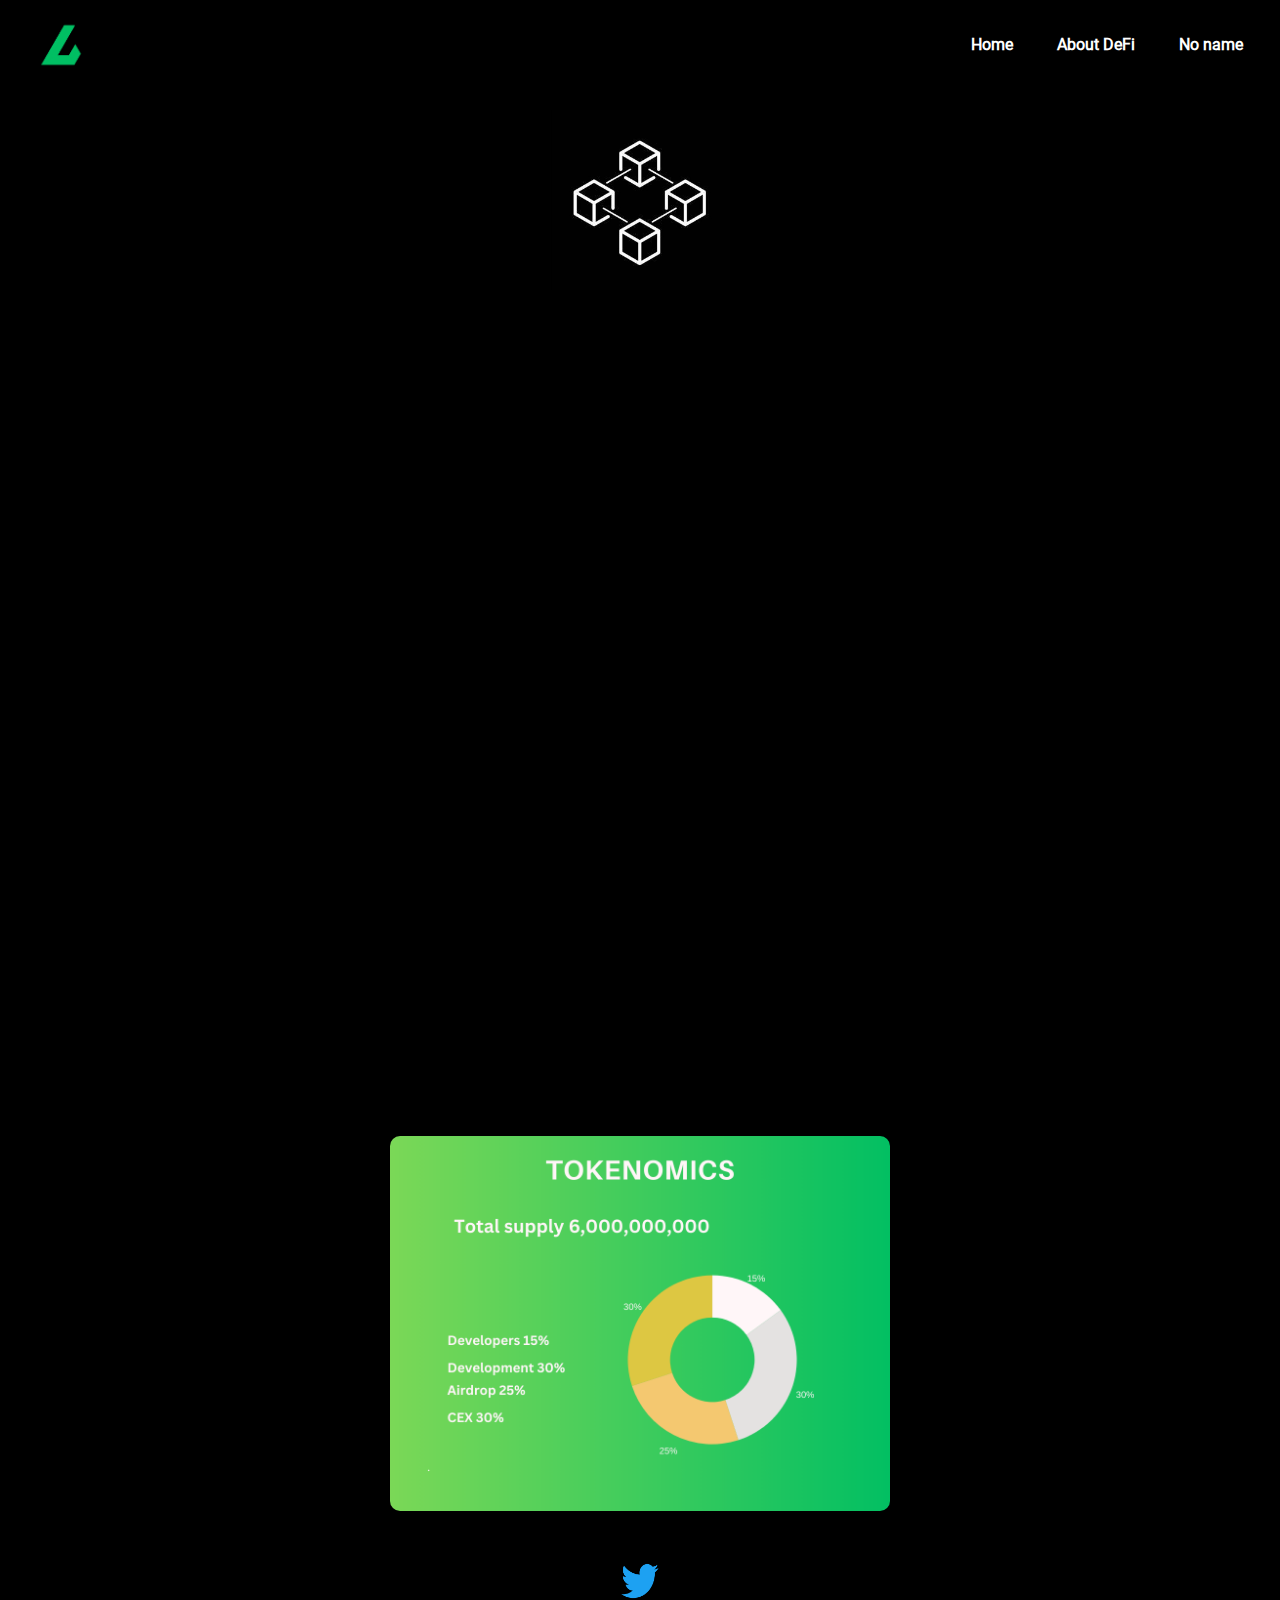
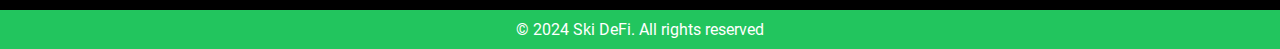
<file: index.html>
<!DOCTYPE html>
<html lang="en">
<head>
    <meta charset="UTF-8">
    <meta name="viewport" content="width=device-width, initial-scale=1.0">
    <link rel="stylesheet" href="./style.css">
    <link rel="shortcut icon" href="./assets/20240222_235633_0000.png" />
    <title>SKI DEFI</title>
</head>
<body>
    <!-- <video autoplay="true"  src="./assets/pub.mp4"  ></video>
    <div class="pub">
    </div> -->
    <header>
        <div class="logo-container">
            <a href="#" class="home-link">
                <img src="./assets/20240222_235633_0000.png" alt="logo" class="logo">
                <!-- <p>Ski DeFi</p> -->
            </a>
        </div>
        <div class="side-btn">
            <div class="f"></div>
            <div class="s"></div>
            <div class="e"></div>
        </div>
        <nav class="nav hd">
            <ul>
                <li><a href="#">Home</a></li>
                <li><a href="./about.html">About DeFi</a></li>
                <li><a href="#undefined">No name</a></li>
            </ul>
        </nav>
    </header>

    <div class="pres">
        <!-- <div class="cont">
            <p class="pres-txt ">The Decentralized Money Of the future</p>
        </div> -->

        <!-- <div class="p-c">
            <img src="./assets/image.jpg" alt="">
        </div> -->
    </div>


    <div class="rotate">
        <img src="./assets/IMG_20240224_131040.jpg" alt="">
    </div>


    <!-- <div class="infos">
        <p class="inf-1">Features</p>
        <p class="inf-2">The Ice project has been imagined to bring back trust in digital assets and deliver a true sense of community for users who don’t have the financial resources to mine Bitcoin or are simply too late to enter the game.</p>
    </div> -->


    <div class="features reveal fade-right">
        <div class="f-block">
            <p class="desc-t">Token Description and Usage within the Ecosystem</p>
            <p class="desc-f">Ski Token serves as the financial backbone of the Ski DeFi ecosystem, being utilized as the primary means of payment for transaction, lending, and governance fees. Additionally, it is distributed via airdrops to reward community participation and encourage ongoing engagement.</p>
        </div>
        <div class="f-block">
            <p class="desc-t">Strategic Token Distribution</p>
            <p class="desc-f">The distribution of Ski Token is meticulously planned to support the development and growth of the ecosystem. This allocation includes provisions for community airdrops, project development and partnerships, as well as reserves for the development team and centralized exchanges.</p>
            
        </div>
    </div>


    <!-- <div class="join">
        <p>Join us on</p>
        <div>
            <a href="" class="join-link"><img src="./assets/download1.png" alt=""></a>
            <a href="" class="join-link"><img src="./assets/telegram.png" alt=""></a>
        </div>
        
        
        <div>
            <a href="" class="join-link"><img src="./assets/tiktok.png" alt=""></a>
            <a href="" class="join-link"><img src="./assets/yt1.png" alt=""></a>
            <a href="" class="join-link"><img src="./assets/linkdedin.png" alt=""></a>
        </div>
    </div> -->


    <div class="chart">
        <img src="./assets/chart.png" alt="" srcset="">
    </div>
    <footer>
        <a href="https://x.com/Ski_DeFi?t=_SH1TO3sG0S1eXc9M3GQEw&s=09" target="_blank" class="join-link twitter"><img src="./assets/twitter2.png" alt=""></a>
        <p>&copy; 2024 Ski DeFi. All rights reserved</p>
    </footer>
    

    <script src="./script.js"></script>
</body>
</html>
</file>
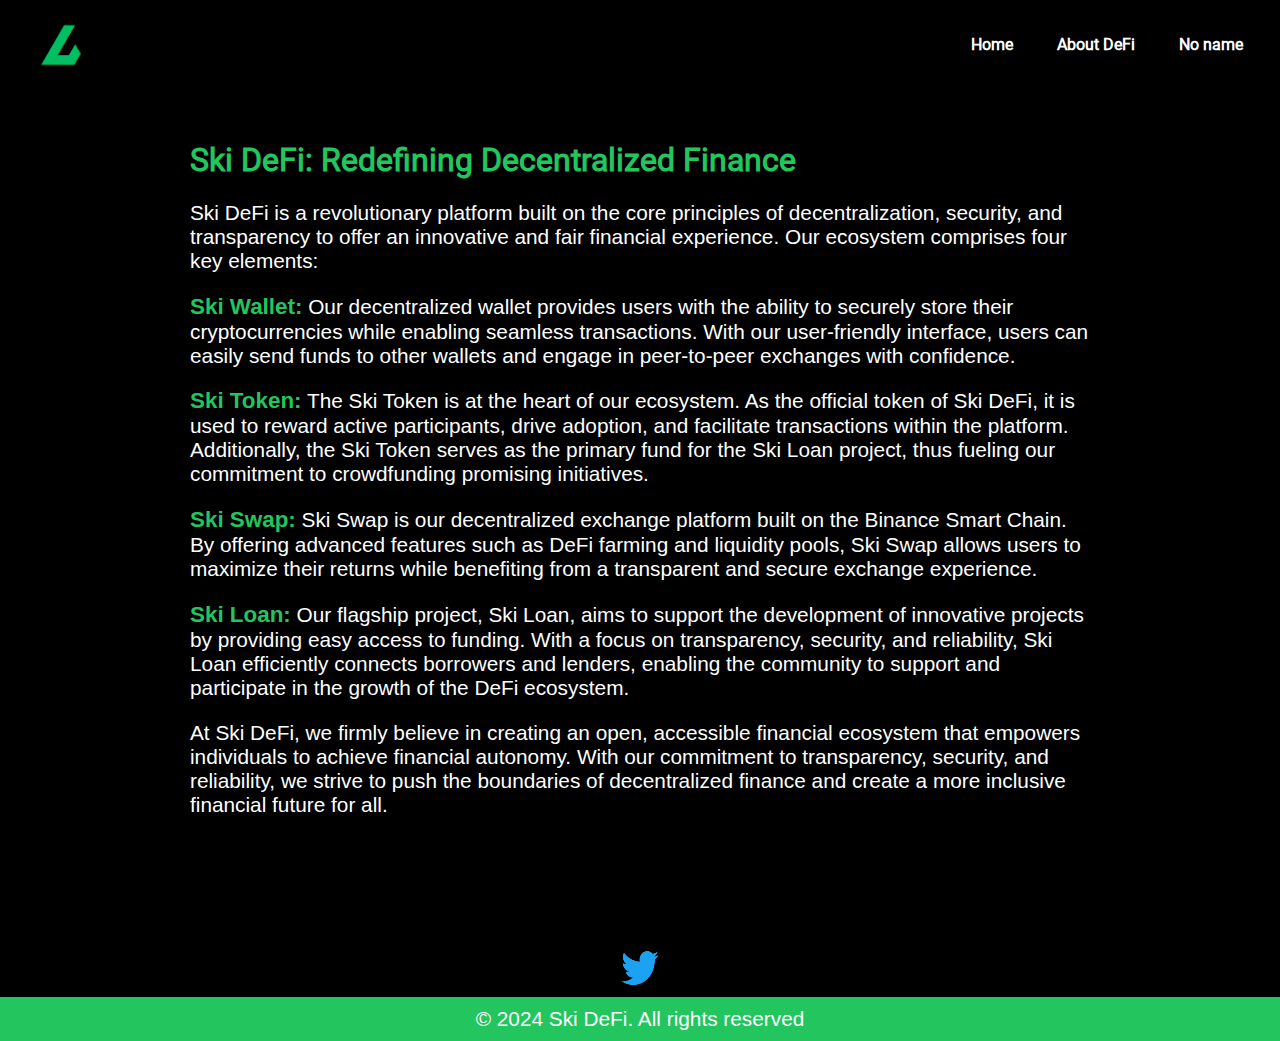
<file: about.html>
<!DOCTYPE html>
<html lang="en">
<head>
    <meta charset="UTF-8">
    <meta name="viewport" content="width=device-width, initial-scale=1.0">
    <link rel="stylesheet" href="./style.css">
    <link rel="stylesheet" href="./about.css">
    <link rel="shortcut icon" href="./assets/20240222_235633_0000.png" />
    <title>SKI DEFI</title>
</head>
<body>
    <!-- <video autoplay="true"  src="./assets/pub.mp4"  ></video>
    <div class="pub">
    </div> -->
    <header>
        <div class="logo-container">
            <a href="#" class="home-link">
                <img src="./assets/20240222_235633_0000.png" alt="logo" class="logo">
                <!-- <p>Ski DeFi</p> -->
            </a>
        </div>
        <div class="side-btn">
            <div class="f"></div>
            <div class="s"></div>
            <div class="e"></div>
        </div>
        <nav class="nav hd">
            <ul>
                <li><a href="./index.html">Home</a></li>
                <li><a href="./about.html">About DeFi</a></li>
                <li><a href="#undefined">No name</a></li>
            </ul>
        </nav>
    </header>

    <div class="pres">
        <!-- <div class="cont">
            <p class="pres-txt ">The Decentralized Money Of the future</p>
        </div> -->

        <!-- <div class="p-c">
            <img src="./assets/image.jpg" alt="">
        </div> -->
    </div>


    <div class="main">
        <h1>Ski DeFi: Redefining Decentralized Finance</h1>
        <p>Ski DeFi is a revolutionary platform built on the core principles of decentralization, security, and 
        transparency to offer an innovative and fair financial experience. Our ecosystem comprises four key 
        elements:
        </p>

        <p><span class="strong">Ski Wallet:</span> Our decentralized wallet provides users with the ability to securely store their 
            cryptocurrencies while enabling seamless transactions. With our user-friendly interface, users can easily 
            send funds to other wallets and engage in peer-to-peer exchanges with confidence.
        </p>
        <p><span class="strong">Ski Token:</span> The Ski Token is at the heart of our ecosystem. As the official token of Ski DeFi, it is used to 
            reward active participants, drive adoption, and facilitate transactions within the platform. Additionally, 
            the Ski Token serves as the primary fund for the Ski Loan project, thus fueling our commitment to 
            crowdfunding promising initiatives.
        </p>
        <p><span class="strong">Ski Swap:</span> Ski Swap is our decentralized exchange platform built on the Binance Smart Chain. By offering 
            advanced features such as DeFi farming and liquidity pools, Ski Swap allows users to maximize their 
            returns while benefiting from a transparent and secure exchange experience.
        </p>
        <p><span class="strong">Ski Loan:</span> Our flagship project, Ski Loan, aims to support the development of innovative projects by 
            providing easy access to funding. With a focus on transparency, security, and reliability, Ski Loan 
            efficiently connects borrowers and lenders, enabling the community to support and participate in the 
            growth of the DeFi ecosystem.
        </p>

        <p>
            At Ski DeFi, we firmly believe in creating an open, accessible financial ecosystem that empowers 
            individuals to achieve financial autonomy. With our commitment to transparency, security, and 
            reliability, we strive to push the boundaries of decentralized finance and create a more inclusive 
            financial future for all.
        </p>
    </div>


    <!-- <div class="rotate">
        <img src="./assets/IMG_20240224_131040.jpg" alt="">
    </div> -->


    <!-- <div class="infos">
        <p class="inf-1">Features</p>
        <p class="inf-2">The Ice project has been imagined to bring back trust in digital assets and deliver a true sense of community for users who don’t have the financial resources to mine Bitcoin or are simply too late to enter the game.</p>
    </div> -->


    <!-- <div class="features reveal fade-right">
        <div class="f-block">
            <p class="desc-t">Token Description and Usage within the Ecosystem</p>
            <p class="desc-f">Ski Token serves as the financial backbone of the Ski DeFi ecosystem, being utilized as the primary means of payment for transaction, lending, and governance fees. Additionally, it is distributed via airdrops to reward community participation and encourage ongoing engagement.</p>
        </div>
        <div class="f-block">
            <p class="desc-t">Strategic Token Distribution</p>
            <p class="desc-f">The distribution of Ski Token is meticulously planned to support the development and growth of the ecosystem. This allocation includes provisions for community airdrops, project development and partnerships, as well as reserves for the development team and centralized exchanges.</p>
            
        </div>
    </div> -->


    <!-- <div class="join">
        <p>Join us on</p>
        <div>
            <a href="" class="join-link"><img src="./assets/download1.png" alt=""></a>
            <a href="" class="join-link"><img src="./assets/telegram.png" alt=""></a>
        </div>
        
        
        <div>
            <a href="" class="join-link"><img src="./assets/tiktok.png" alt=""></a>
            <a href="" class="join-link"><img src="./assets/yt1.png" alt=""></a>
            <a href="" class="join-link"><img src="./assets/linkdedin.png" alt=""></a>
        </div>
    </div> -->


    <div class="chart">
        <!-- <img src="./assets/chart.png" alt="" srcset=""> -->
    </div>
    <footer>
        <a href="https://x.com/Ski_DeFi?t=_SH1TO3sG0S1eXc9M3GQEw&s=09" target="_blank" class="join-link twitter"><img src="./assets/twitter2.png" alt=""></a>
        <p>&copy; 2024 Ski DeFi. All rights reserved</p>
    </footer>
    

    <script src="./script.js"></script>
</body>
</html>
</file>
<file: style.css>
@font-face {
    font-family: 'Roboto';
    src: url("./fonts/Roboto-Regular.ttf");
}

html{
    -webkit-tap-highlight-color: transparent;
}

body{
    margin: 0;
    /* width: 100vw; */
    box-sizing: border-box;
    font-family: 'Roboto';
    background-color: #000000;
    /* background-color: black; */
    /* color: #a3e635; */
}

.home-link{
    text-decoration: none;
    /* color: green; */
    display: flex;
    align-items: center;
    font-size: 1.7rem;
    font-weight: bold;
    width: max-content;
    padding: 5px  15px;
}


.twitter{
    /* background-color: white; */
}

.logo{
    width: 60px;
    height: 60px;
}

header{
    position: fixed;
    top: 0;
    margin: 0;
    left: 0;
    background-color: black;
    display: flex;
    align-items: center;
    padding: 10px 15px;
    width: 100vw;
    box-sizing: border-box;
    transition: 0.2s all ease-in;
    z-index: 3;
}

.hidden {
    transform: translateY(-100%);
}

.logo-container{
    flex: 1;
}

.home-link p{
    font-family: 'Roboto';
    color: #ffffff;
    margin: 0;
    font-size: 1rem;
    position: relative;
    left: -10px;

    /* color:linear-gradient(red,blue);
    color:linear-gradient(red,blue); */
}

nav{
    /* display: flex;
    align-items: center; */
    border-bottom: 2px solid black;
    background-color: black;
    margin: 0;
    padding: 0 20px;
    box-sizing: border-box;
}

ul{
    margin: 0;
    list-style: none;
    display: flex;
    justify-content: flex-start;
    align-items: flex-start;
    /* background-color: red; */
    font-weight: 600;
    gap: 40px;
    padding:0;
}

ul a{
    
    list-style: none;
    padding: 2px;
    border-bottom: 3px solid rgba(0, 0, 0, 0);
}

ul a:hover{
    border-bottom: 3px solid #ffffff;
    transition: 0.2s all ease-in;
}

ul a{
    color: #ffffff;
    text-decoration: none;

}

.pub{
    max-width: 700px;
    display: flex;
    justify-content: center;
    align-items: center;
    background-color: rgb(242, 242, 242);
    height: 50px;
    font-weight: bold;
    margin: 0 auto;
}


.side-btn div{
    width: 30px;
    height: 2px;
    border-radius: 4px;
    background-color: #ffffff;
    transition: 0.2s all ease-in;
}

.side-btn{
    margin: 15px;
    display: none;
    flex-direction: column;
    align-items: center;
    gap: 5px;
    position: absolute;
    right: 0;
    z-index: 12;
    right: 20px;
}

.side-btn:hover{
    cursor: pointer;
    opacity: 0.9;
}

.side-btn div:active{
    background-color: transparent;
}


footer{
    display: flex;
    justify-content: center;
    align-items: center;
    flex-direction: column;
    color: white;
    gap: 5px;
    margin-bottom: 0;
}


footer p{
    background-color: #22c55e;
    color: rgb(255, 255, 255);
    width: 100%;
    text-align: center;
    padding: 10px 0;
    margin: 0;
}

.chart{
    display: flex;
    justify-content: center;
    margin: 50px 0;
}

.chart img{
    width: 90%;
    max-width: 500px;
   border-radius: 10px;
}


.fm{
    transform: rotate(45deg);
    transform-origin: left;
}

.sm{
    visibility: hidden;
}

.em{
    transform: rotate(-45deg);
    transform-origin: left;
    position: absolute;
    bottom: -150%;

}

.hd{
    right: -100%;
}


.pres{
    /* width: 100vw; */
    display: flex;
    /* max-width: 700px; */
    justify-content: center;
    /* background-color: yellow; */
    flex-wrap: wrap;
    margin-top: 110px;
    gap: 20px;

    
}

.visible {
    opacity: 1;
    left: 0%;
}

.cont{
    width: 45%;
    /* background-color: red; */
    display: flex;
    align-items: center;
    justify-content: flex-start;
    font-size: 3rem;

}

.pres-txt{
    /* opacity: 0; */
    transition: opacity 0.5s ease;
    /* justify-self: center; */
    font-weight: bold;
    /* display: flex;
    align-items: center;
    justify-content: center; */
    /* background-color: blue; */
    /* flex: 1; */
    color: white;
}

.p-c{

    width: 45%;
}


.join-link img{
    width: 40px;
    height: 40px;
}


.pres img{
    width: 100%;
   /* width: clamp(600px,400px,50%); */
   border-radius: 15px;
   max-height: 660px;
   /* max-width: 600px; */
   /* width: 50%; */
   /* min-width: 350px; */
   /* background-color: blue; */
}

.join p{
    padding: 15px;
    font-size: 1.5rem;
    font-weight: bold;
    text-align: center;
}

.join div{
    margin-top: 20px;
    display: flex;
    justify-content: space-evenly;
}

.join{
    background-color: rgb(251, 249, 249);
    max-width: 600px;
    margin: 0 auto;

}


.reve {
  color: #0000;
  background: 
    linear-gradient(rgb(0, 0, 0) 0 0) no-repeat,
    linear-gradient(rgb(0, 0, 0) 0 0) no-repeat;
  background-size: 0% 100%; /* we start at 0% 100% */
  -webkit-background-clip: padding-box,text;
          background-clip: padding-box,text;
  animation: 
    t 1.2s .5s both,
    b 1.2s 1.3s both; /* we run the second animation after the first one is done*/
}

@keyframes t{
  to {background-size: 150% 100%} /* we animate to 150% instead of 100%*/
}
@keyframes b {
  to {background-position:-200% 0,0 0} /* we update the position of only the first layer */
}

@media screen and (max-width:600px){
        nav{
            /* display: none; */
            right: 0%;
            position: fixed;
            top: 0;
            width: 100%;
            height: 110vh;
            scrollbar-width: 10px;
            transition: 0.23s all ease-in;
        }
    
        .home-link{
            font-size: 1.4rem;
        }
    
        .logo{
            width: 40px;
            height: 40px;
        }
    
        ul{
            height: 100%;
            justify-content: flex-start;
            align-items: flex-start;
            flex-direction: column;
            padding: 40% 0;
        }
        
        .side-btn{
            display: flex;
        }
}

.infos{
    padding: 40px 10px;

    max-width: 650px;
    display: flex;
    flex-direction: column;
    align-items: center;
    /* background-color: red; */
    margin: 0 auto;

}

.infos p{
    /* margin: 0; */
}

.inf-1{
    margin-bottom: 0;
    font-size: 1.6rem;
    font-weight: bold;
    text-align: center;
}

.inf-2{
    font-size: 1.1rem;
    text-align: center;
    color: #334155;
}


.f-block{
    width: 305px;
    height: 380px;
    /* background-color: red; */
    border-radius: 15px;
    display: flex;
    align-items: center;
    justify-content: flex-start;
    /* padding-top: 30%; */
    flex-direction: column;
    padding: 20px;
    /* background-image: url('./assets/imageback.jpg'); */
    background-color: rgb(0, 0, 0);
    color: white;
    border: 3px solid white;
}


.rotate img{
    width: 180px;
    height: 180px;
    animation: rotating 5s linear infinite;
}

.rotate{
    display: flex;
    justify-content: center;
}

@keyframes rotating {
    from {
      transform: rotate(0deg);
    }
    to {
      transform: rotate(360deg);
    }
  }

.visible{
    opacity: 1;
}
.features{
    /* opacity: 0; */
    /* left: -100%; */
    position: relative;
    transform: translateY(150px);
    opacity: 0;
    transition: 0.5s all ease;
    /* transition: opacity 0.5s ease; */
    display: grid;
    gap: 25px;
    justify-items: center;
    align-items: center;
    max-width: 93vw;
    margin: 0 auto;
    margin-top: 350px;
    padding: 10px 0;
    grid-template-columns: repeat(auto-fit,minmax(305px,1fr));
}

.active.fade-bottom {
    animation: fade-bottom 1s ease-in;
  }
  .active.fade-left {
    animation: fade-left 1s ease-in;
  }
  .active.fade-right {
    animation: fade-right 0.4s ease-in;
}

@keyframes fade-bottom {
    0% {
      transform: translateY(50px);
      opacity: 0;
    }
    100% {
      transform: translateY(0);
      opacity: 1;
    }
  }
  @keyframes fade-left {
    0% {
      transform: translateX(-100px);
      opacity: 0;
    }
    100% {
      transform: translateX(0);
      opacity: 1;
    }
  }
  @keyframes fade-right {
    0% {
      transform: translateX(100px);
      opacity: 0;
    }
    100% {
      transform: translateX(0);
      opacity: 1;
    }
  }
  

.features.active{
    transform: translateY(0);
    opacity: 1;
  }

.features p{
    width: 90%;
}

.desc-t{
    font-weight: bold;
    font-size: 1.2rem;
}
    
    
@media screen and (max-width:650px){
        .pres img{
            height: auto;
            width: 100%;
        }
        
        .p-c{
            width: 85%;
            display: flex;
            justify-content: center;
        }

        .cont{
            flex: 1;
            /* font-size: 1.3rem; */
        }

        .pres-txt{
            padding: 0 8%;
        }


}


@media screen and (max-width: 900px) {
    .cont {
      font-size: calc(2.8rem - 0.15vw);
    }
    .inf-1{
        font-size: 1.9rem;
        font-weight: bold;
        /* color: violet; */
    }
  }
  
  @media screen and (max-width: 600px) {
    .cont {
      font-size: calc(2.6rem - 0.1vw);
    }
    .inf-1{
        font-size: 1.7rem;
        font-weight: bold;
        /* color: red; */
    }
  }
  
  @media screen and (max-width: 450px) {
    .cont {
      font-size: 1.4rem;
      /* font-weight: light; */
    }

    .p-c{
        /* width: 356px; */
        max-height: 421px;
        display: flex;
        justify-content: center;
    }

    .inf-1{
        font-size: 1.2rem;
        /* color:blue; */
        /* font-weight: lighter; */
    }
  }

  

.p-c{
    background-color: black;
}


.cont{
    background-image: url("./assets/image.jpg");
    color: white;
}
</file>
<file: about.css>
body{
    color: white;
}


.main{
    padding: 10px;
    max-width: 900px;
    margin: 0 auto;
}

h1{
    color: #22c55e;
}

.strong{
    font-weight: bold;
    color: #22c55e;
    font-size: 1.4rem;
}

p{
    font-family: helvetica;
    font-size: 1.3rem;
    /* word-break: keep-all; */
}

@media screen and (max-width:700px) {
    h1{
        font-size: 1.5rem;
    }
    p{
        font-size: 0.9rem;
    }

    .strong{
        font-size: 1rem;
    }
}
</file>
